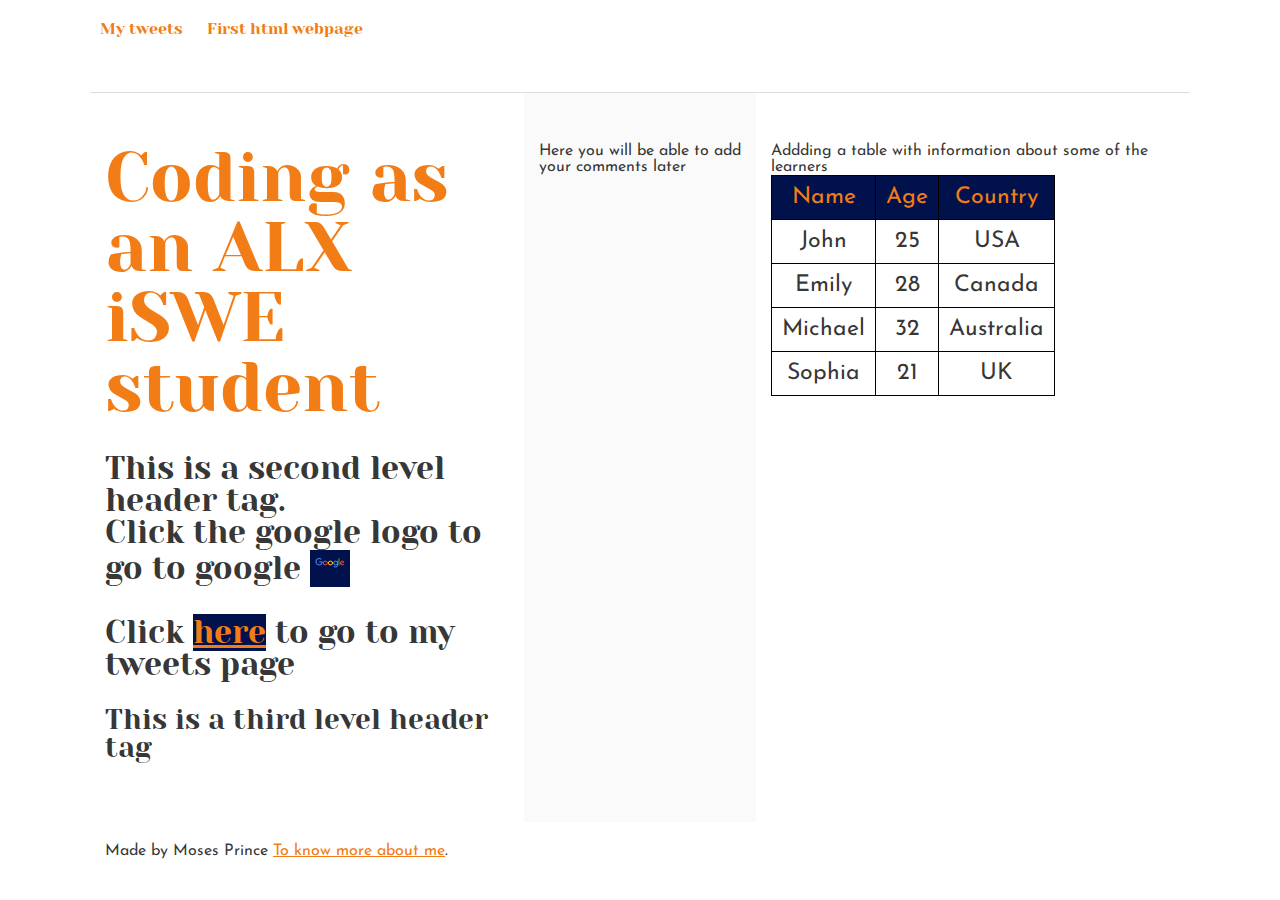
<file: css_basic/index.html>
<!DOCTYPE html>
<html lang="en">
    <head>

        <meta charset="UTF-8">
        <title>Anchor tags</title>
        <link href="base.css" rel="stylesheet">
        <link href="styles.css" rel="stylesheet">

    </head>
    <body class="works_on_smartphone">
        <header>
            <ul>
                <li><a href="tweets.html">My tweets</a></li>
                <li><a href="base_index.html">First html webpage</a></li>
            </ul>
        </header>

        <main>
           <article>
            <h1>
            Coding as an ALX iSWE student
        </h1>
        <h2>
            This is a second level header tag.<br>
                Click the google logo to go to google <a href ="http://google.com"> <img src= "GoogleLogo.png" alt= "Google logo" style="height:10%; width:10%"></a>
                
                <br><br>
                Click <a href="tweets.html">here</a> to go to my tweets page
        </h2>
        <h3>
            This is a third level header tag
        </h3> 
           </article>
           <aside>
            Here you will be able to add your comments later
           </aside> <br>
           <article>
                Addding a table with information about some of the learners
            <table>
                <thead>
                    <tr>
                        <th>Name</th>
                        <th>Age</th>
                        <th>Country</th>
                    </tr>
                </thead>
                <tbody>
                    <tr>
                        <th>John</th>
                        <th>25</th>
                        <th>USA</th>
                    </tr>
                    <tr>
                        <th>Emily</th>
                        <th>28</th>
                        <th>Canada</th>
                    </tr>
                    <tr>
                        <th>Michael</th>
                        <th>32</th>
                        <th>Australia</th>
                    </tr>
                    <tr>
                        <th>Sophia</th>
                        <th>21</th>
                        <th>UK</th>
                    </tr>
                </tbody>
            </table>
           </article>
        </main> <br>    

        <footer>
            Made by Moses Prince <a href="https://www.linkedin.com/in/prince-moses-9b2ba5229/" target="_blank">To know more about me</a>.
        </footer>
        
    </body>
</html>
</file>
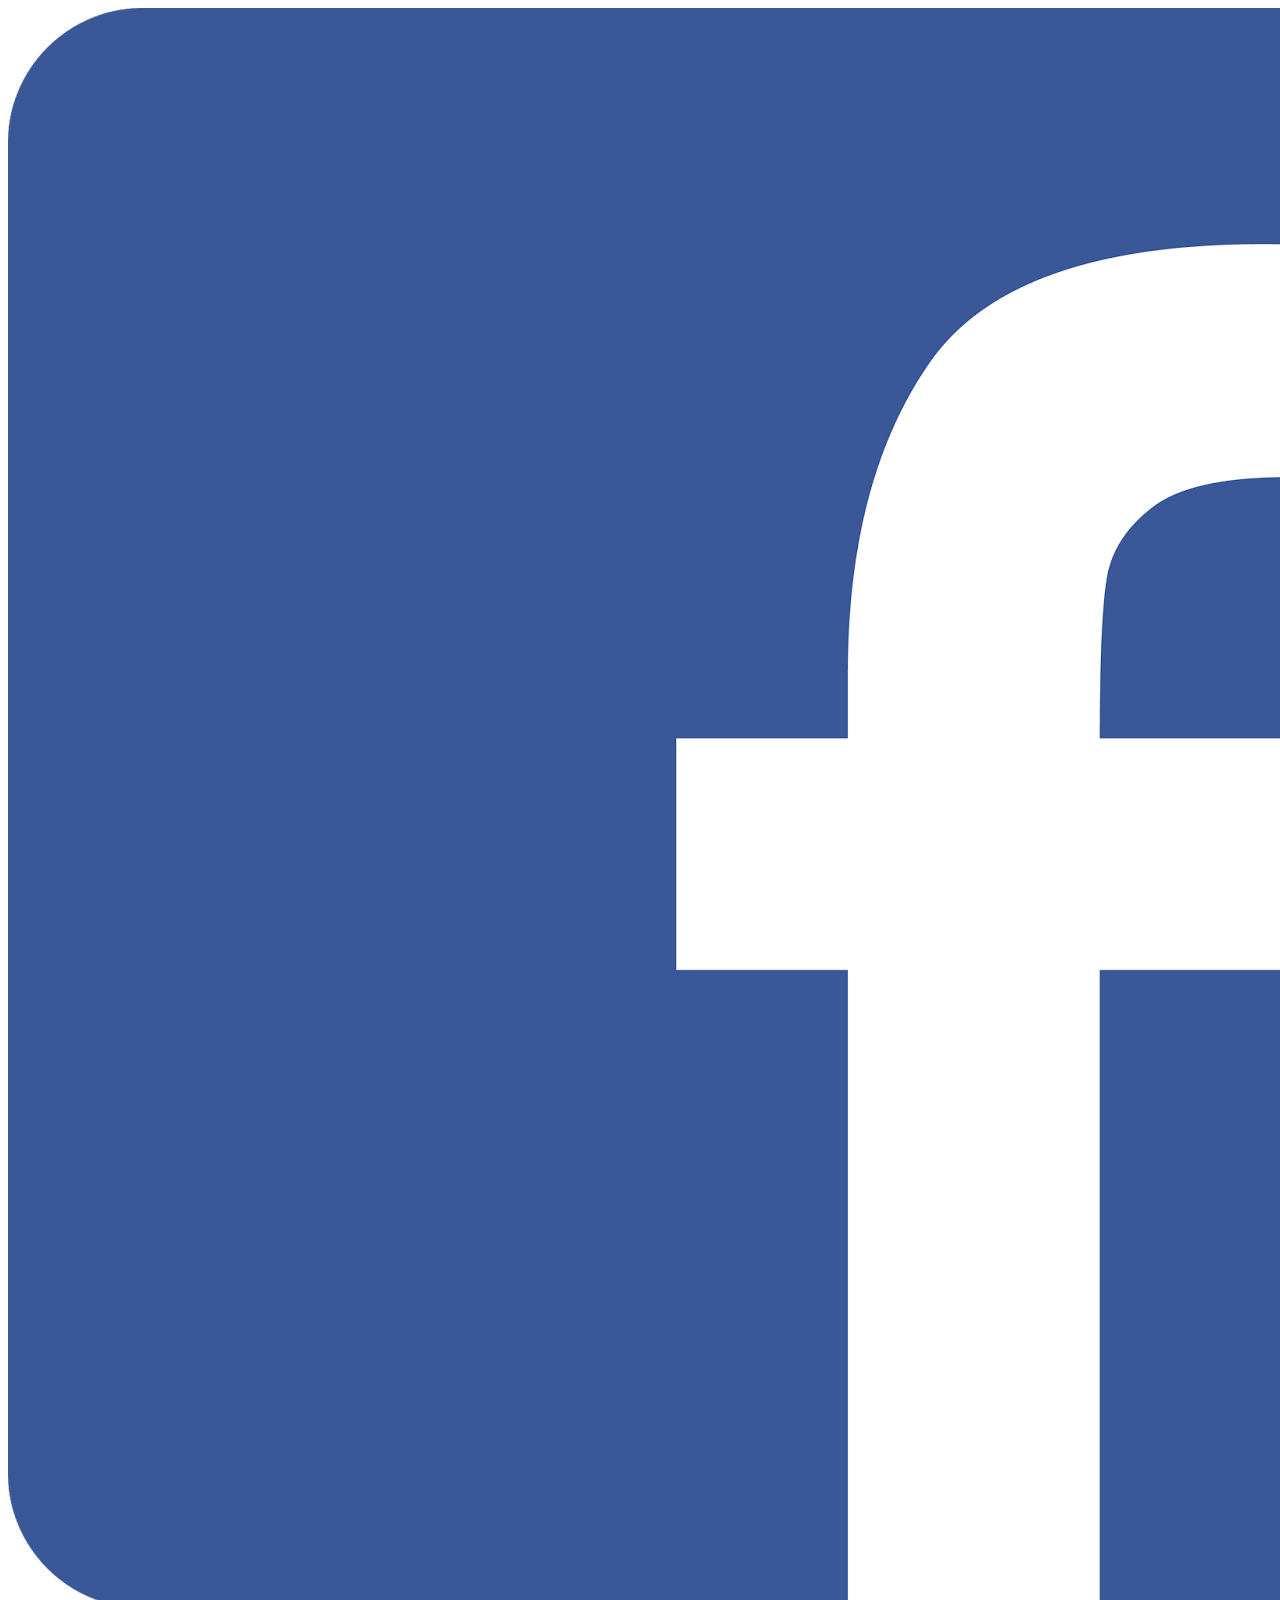
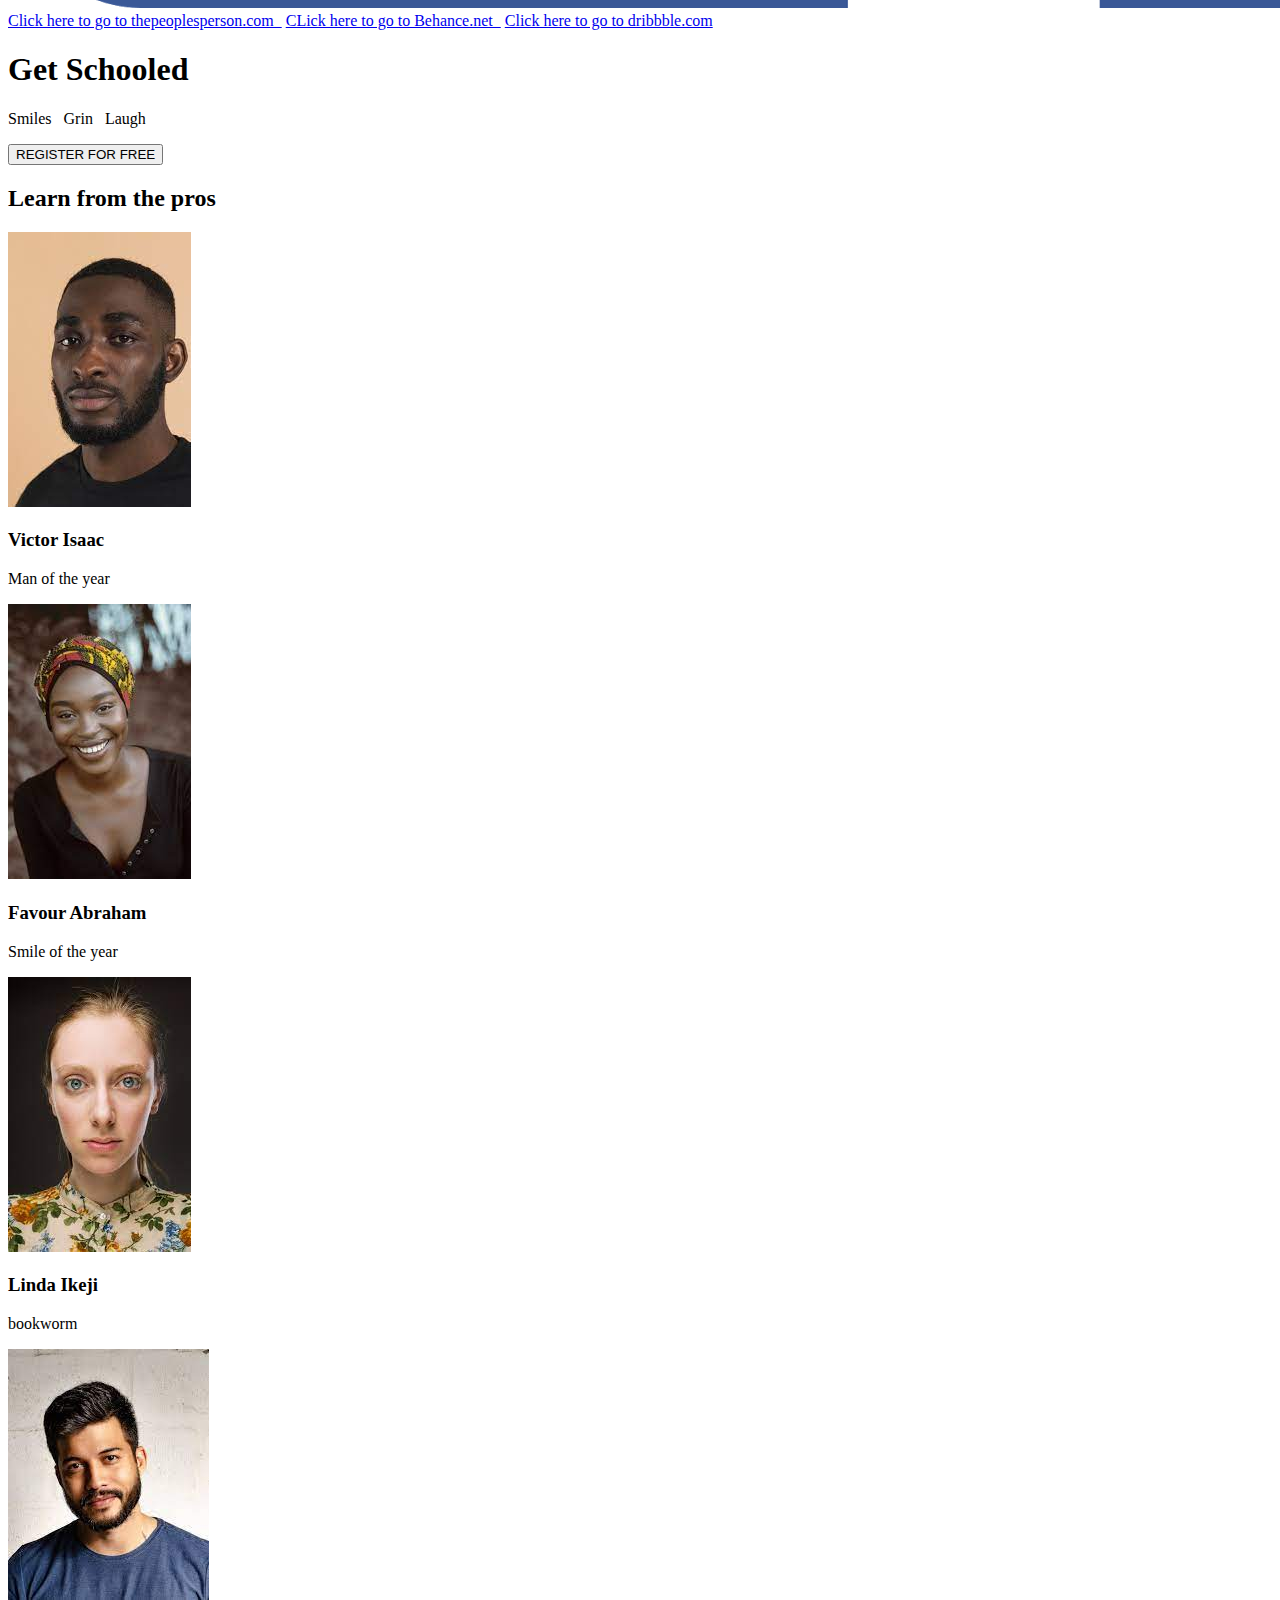
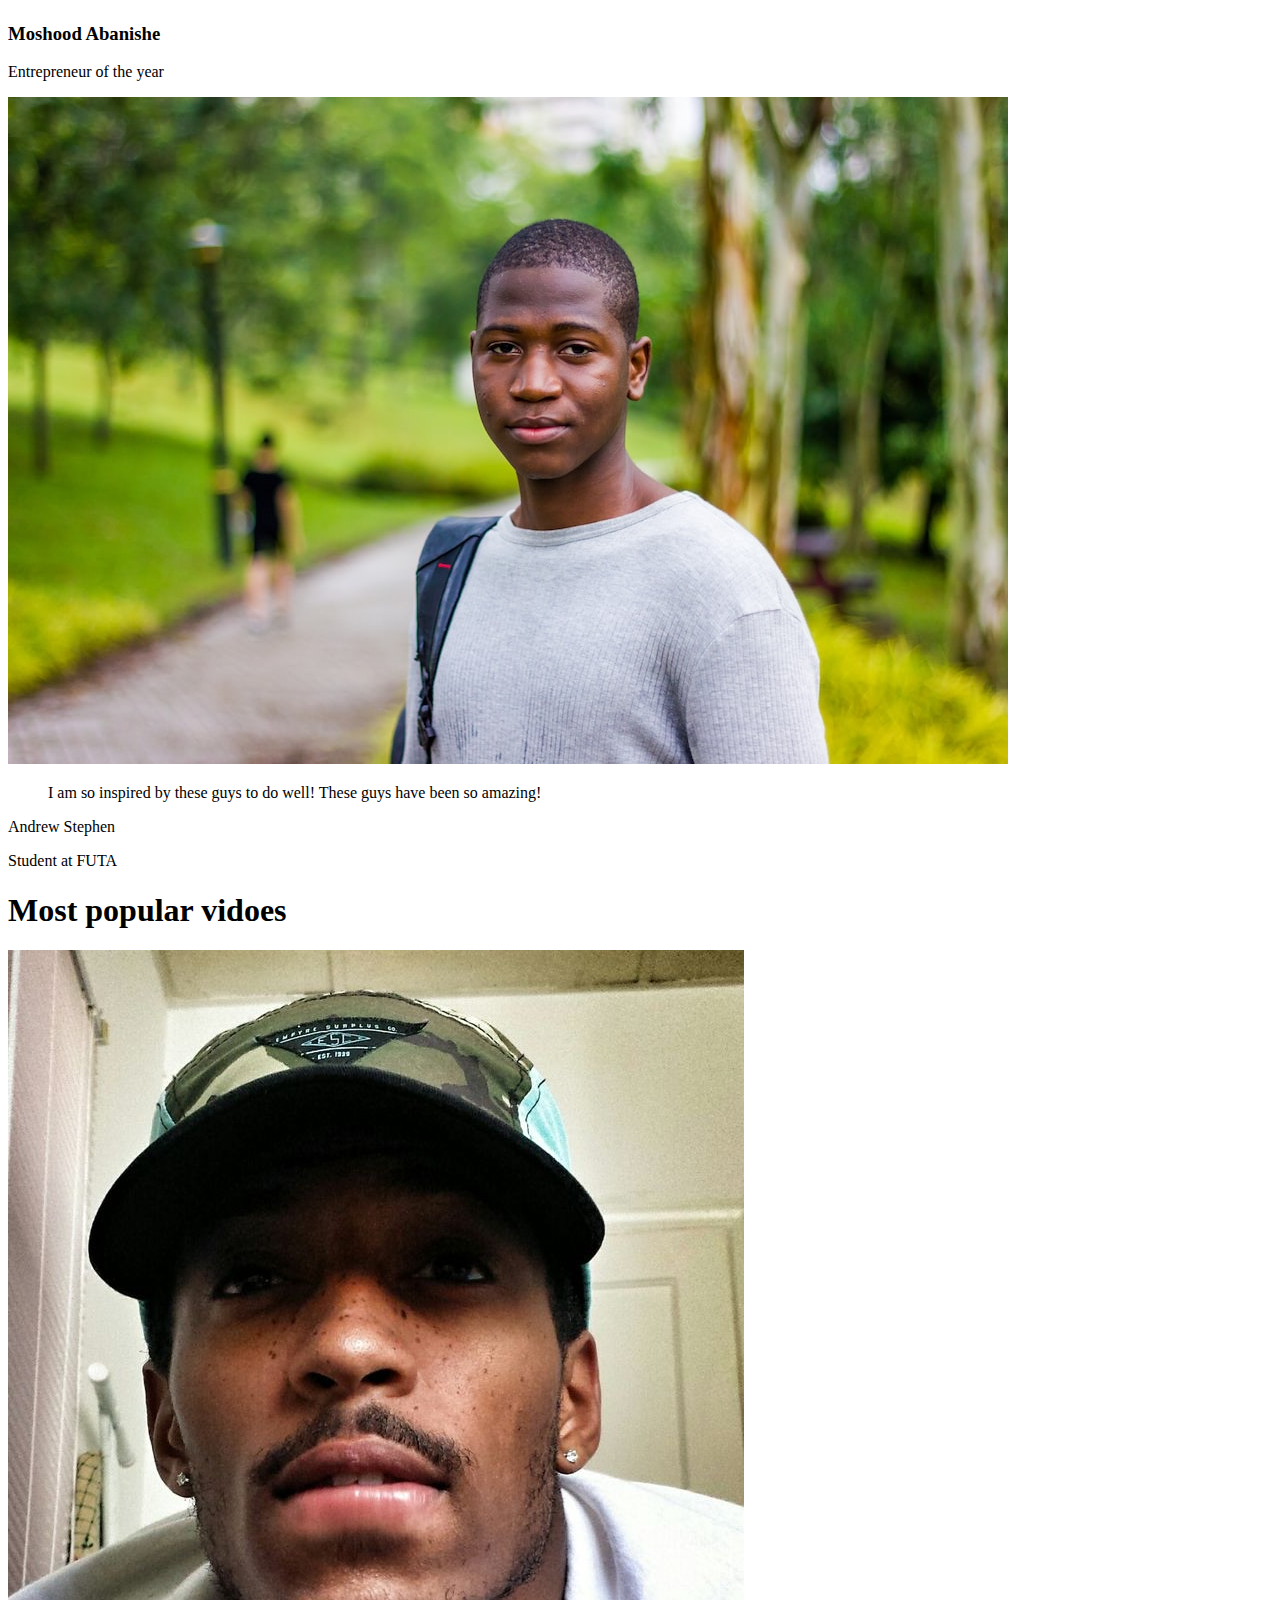
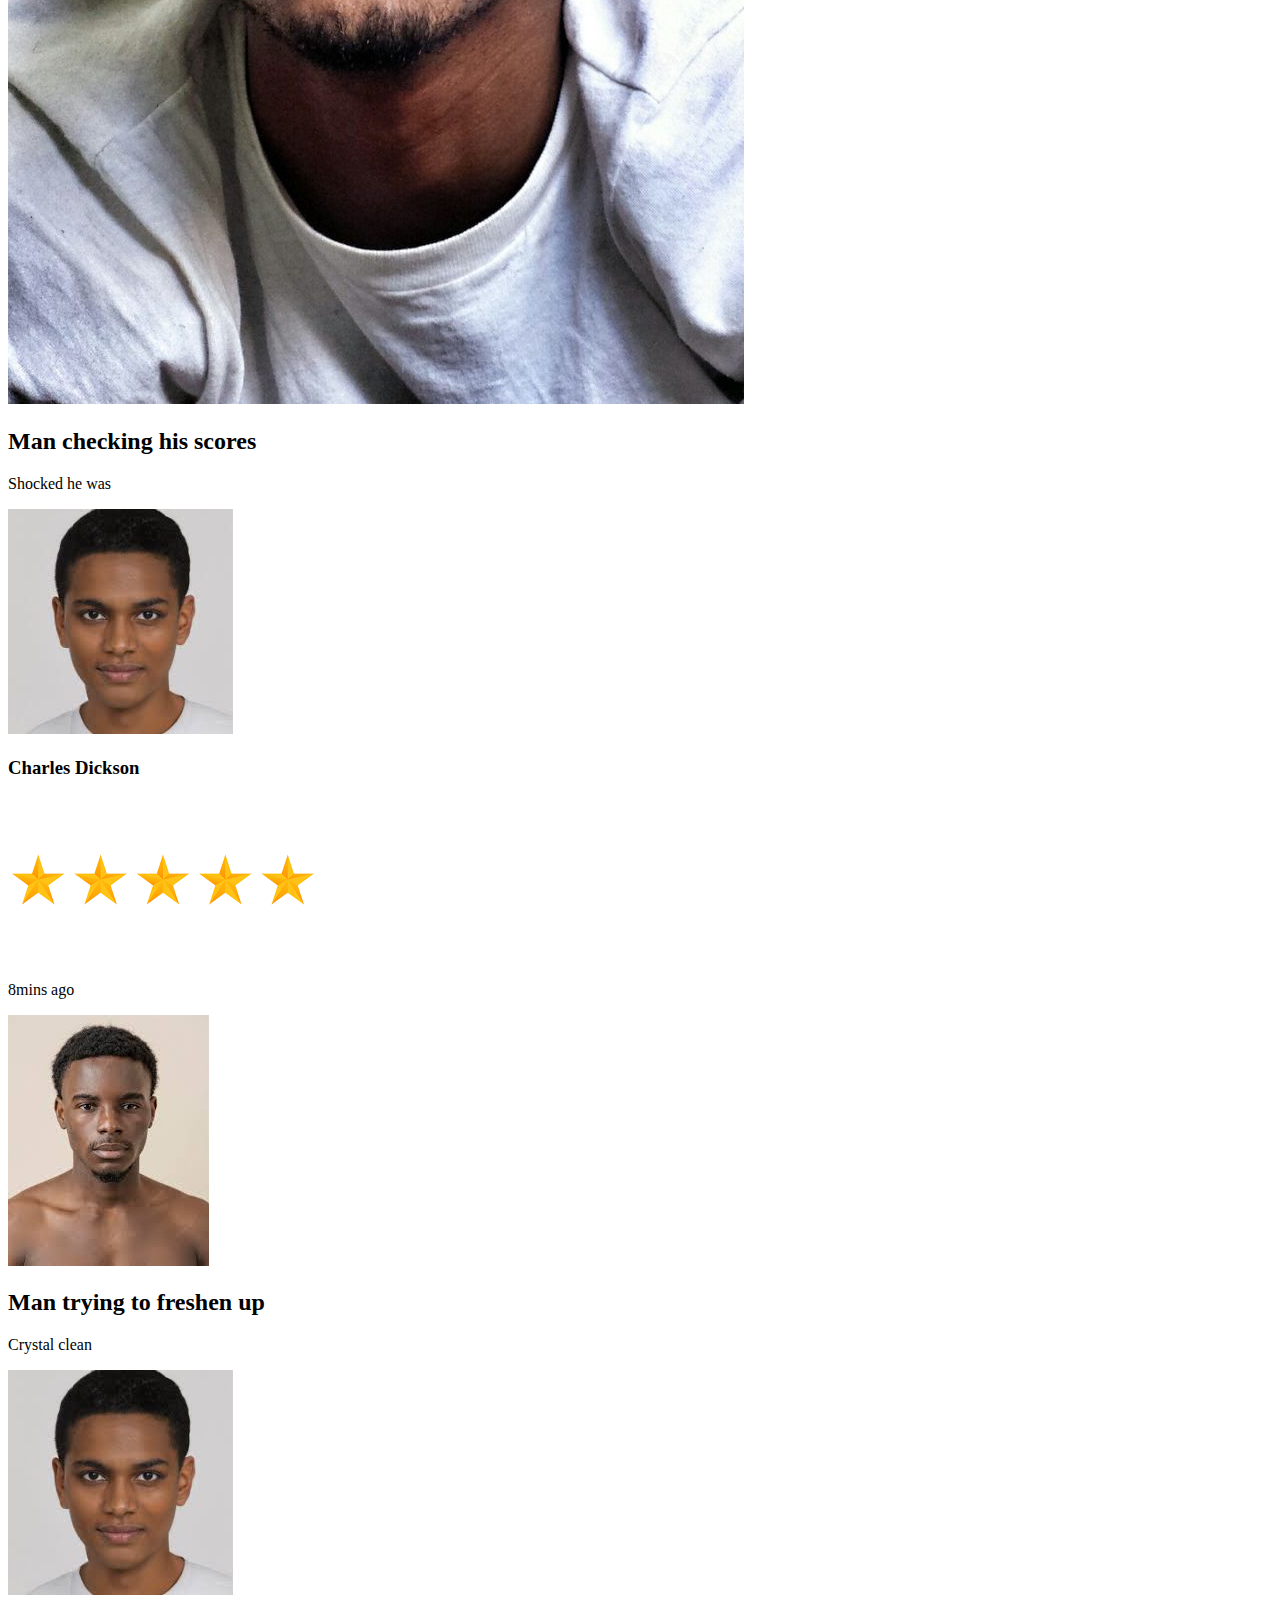
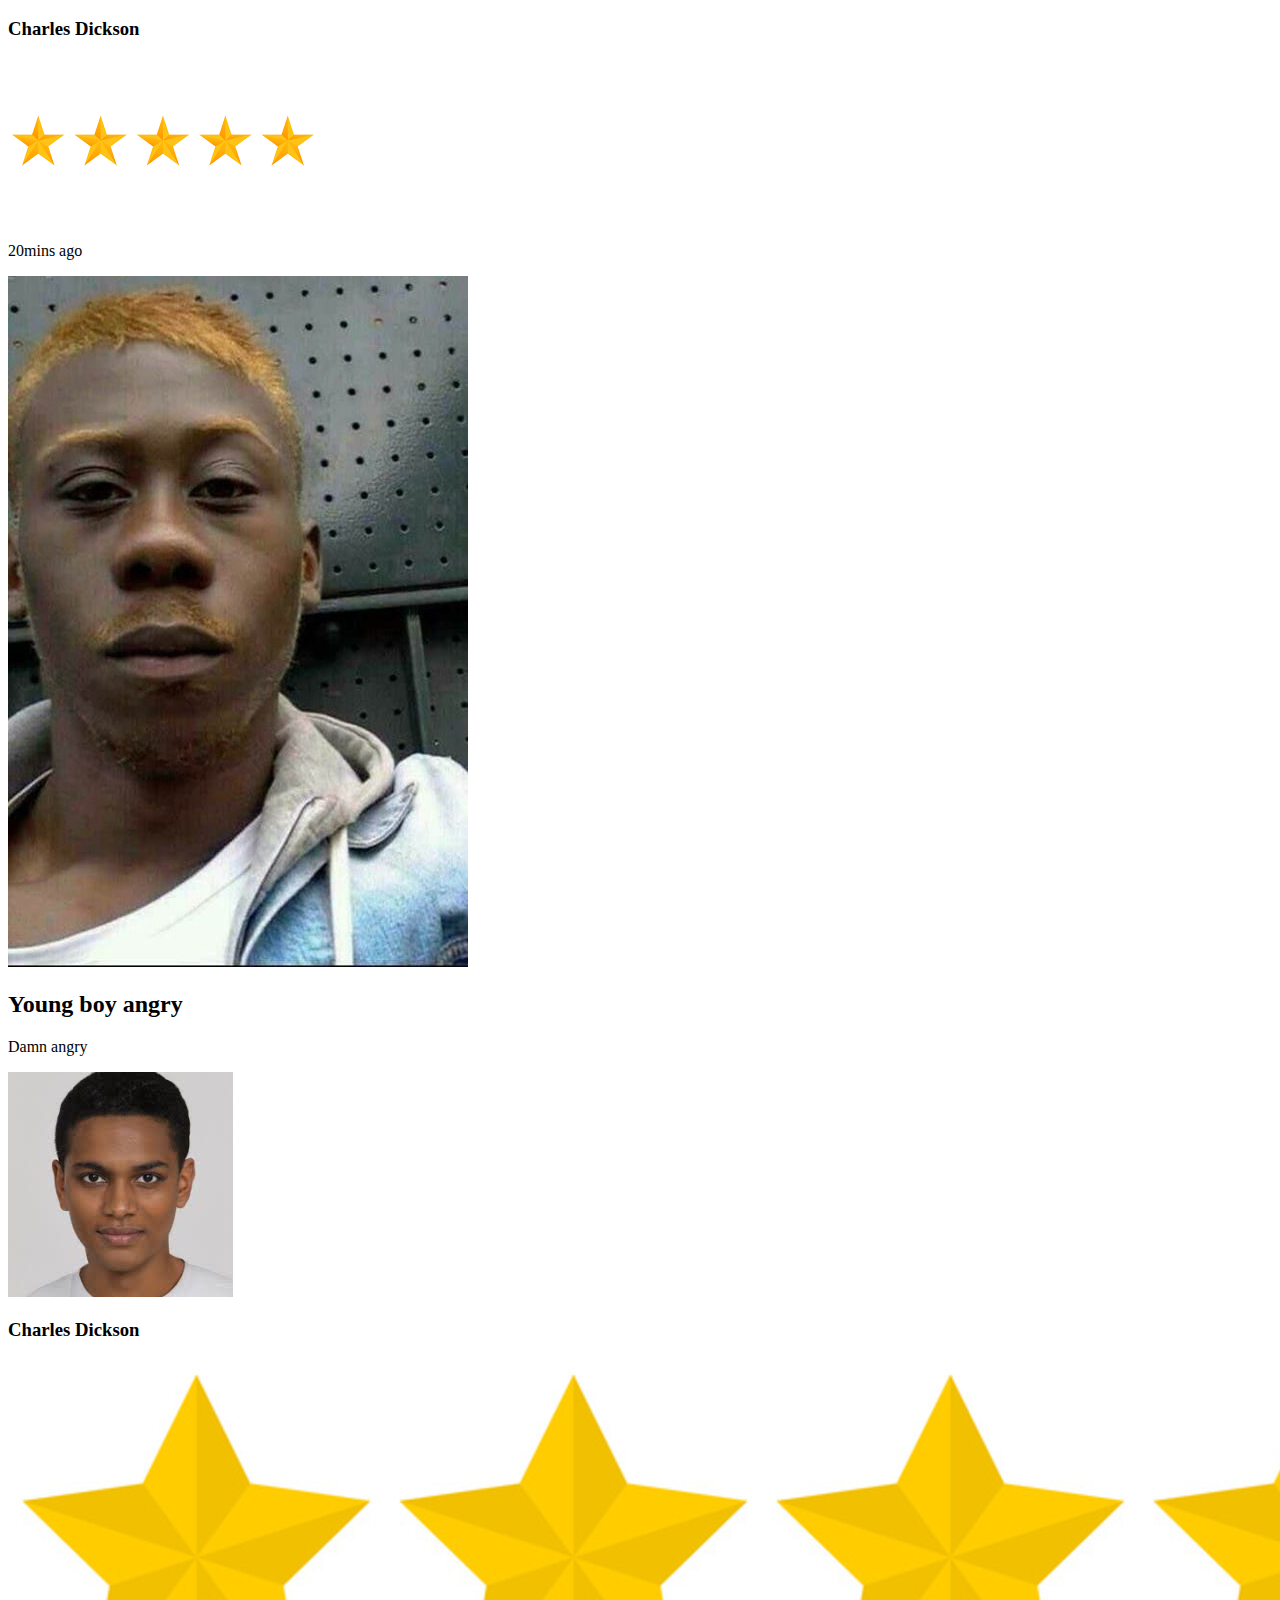
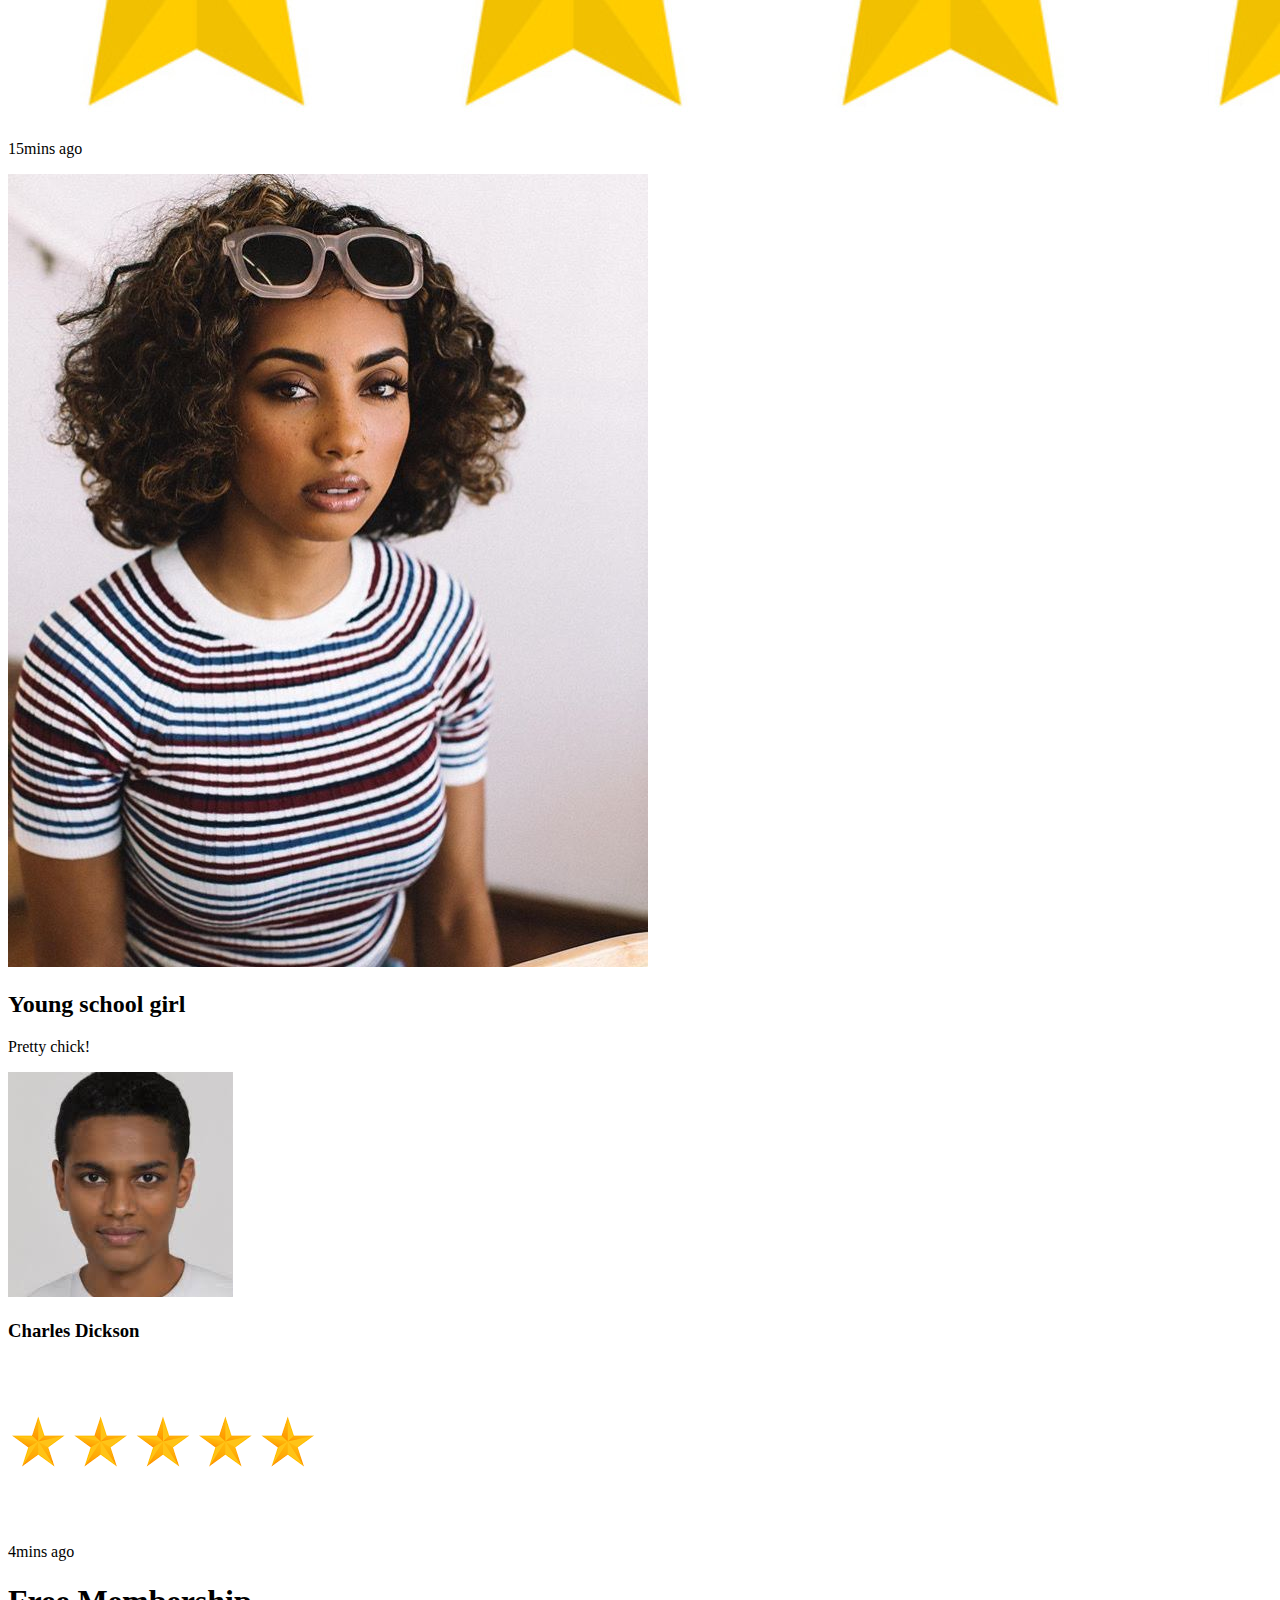
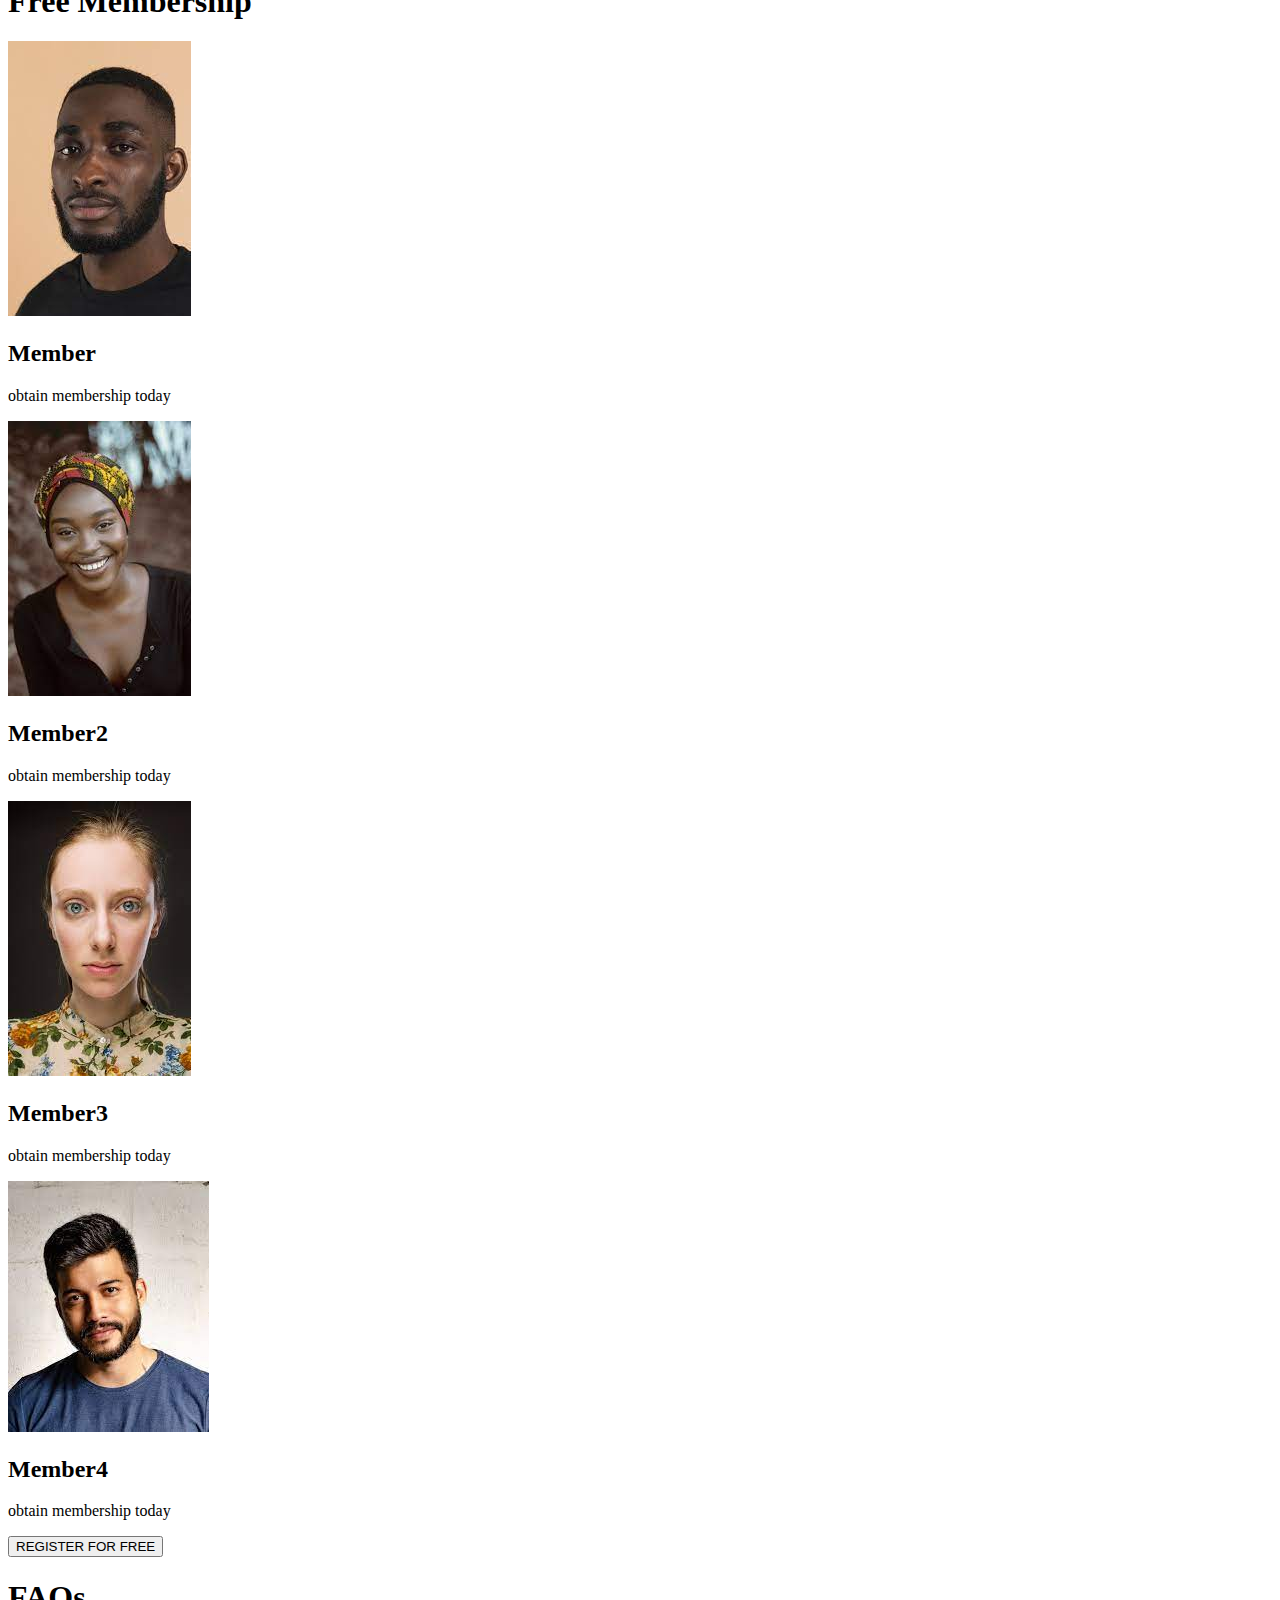
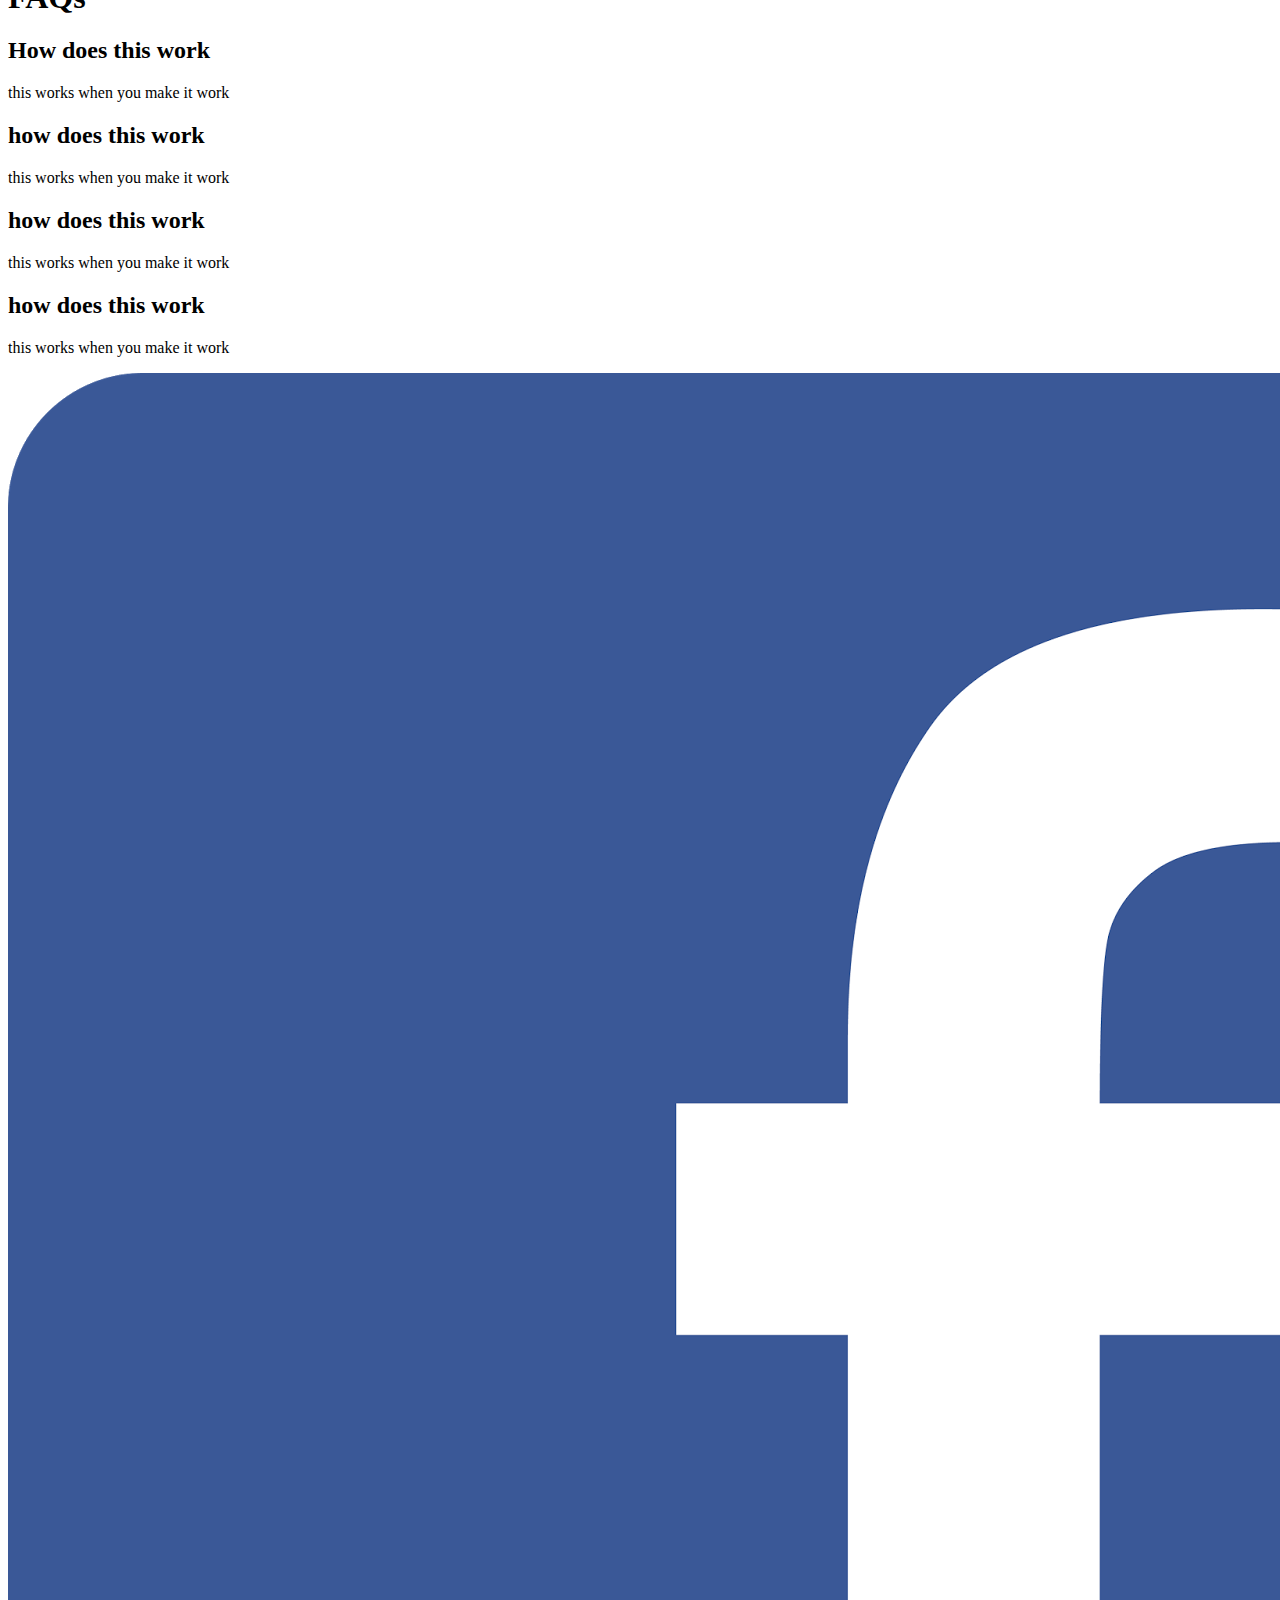
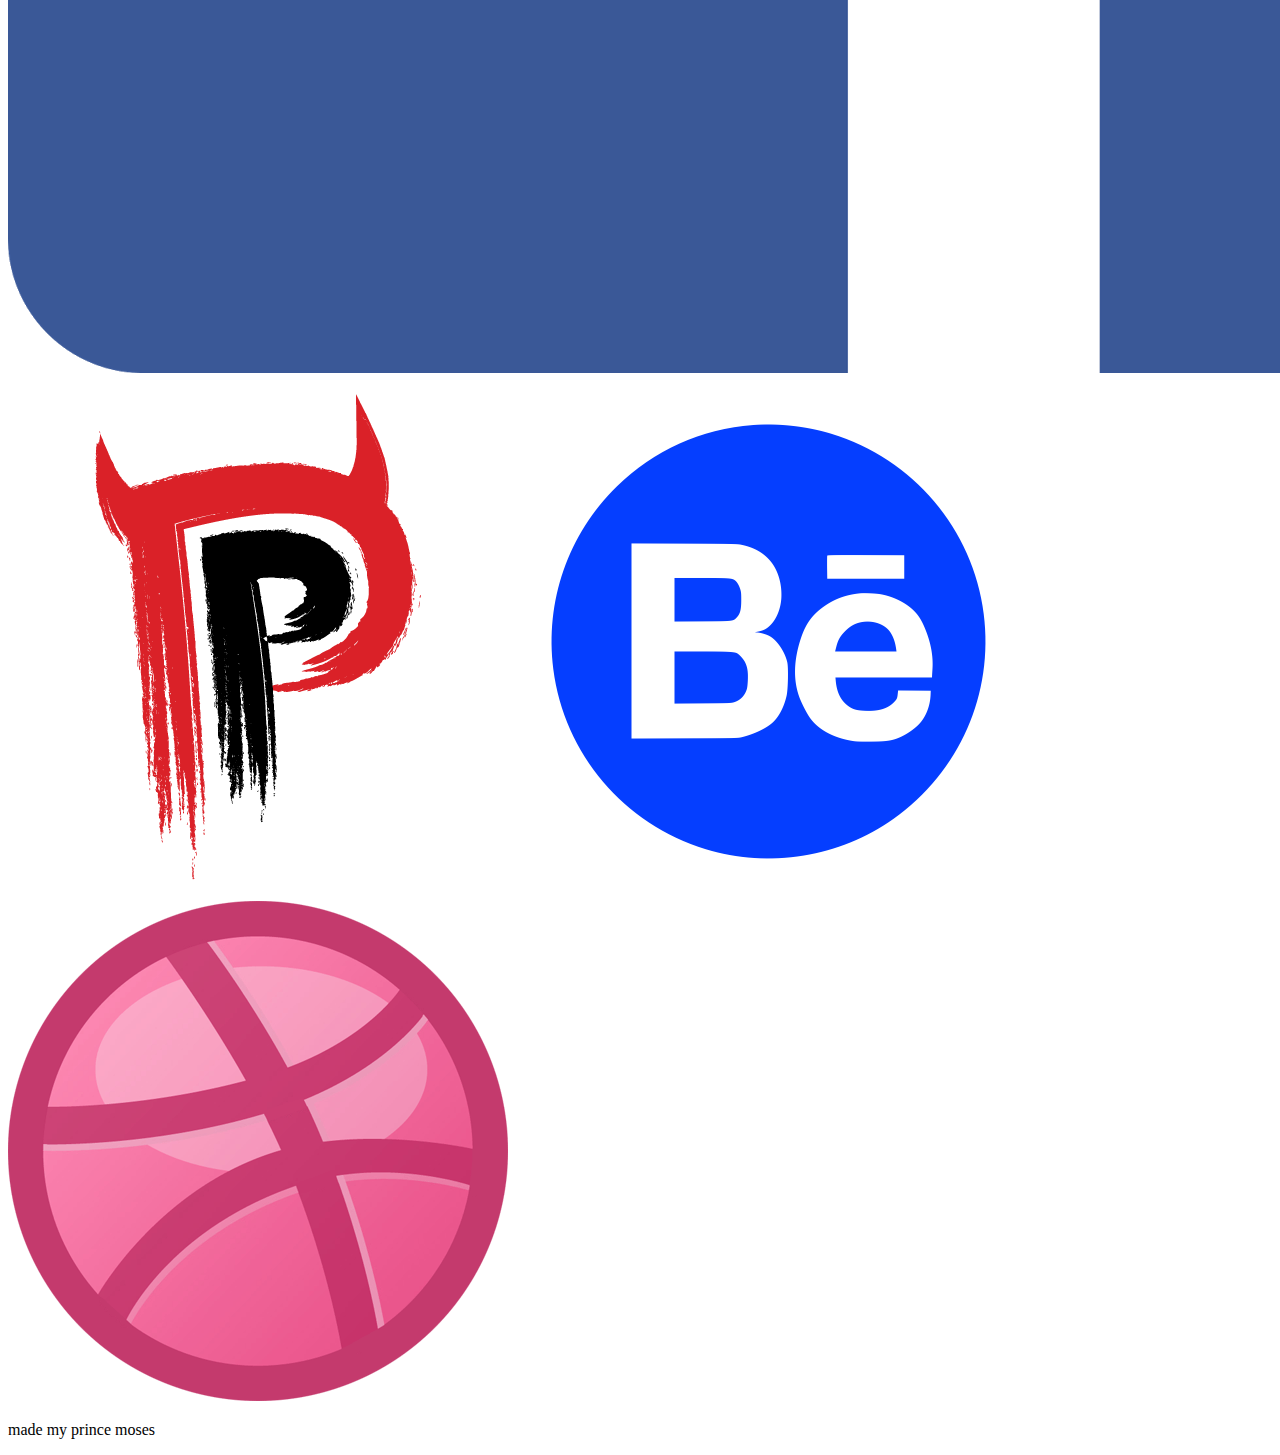
<file: html_advanced/index.html>
<!DOCTYPE html>
<html lang="en">
    <head>
        <title>Wireframe Website with html only</title>
        <meta charset="UTF-8">
    </head>

    <body>

        <header>
            <div>
                <a href="https://facebook.com/"><img src="Facebook.png" alt="facebook.com"></a>
                <div>
                    <a href="https://thepeoplesperson.com/">Click here to go to thepeoplesperson.com &nbsp;</a>
                    <a href="http://behance.net/"> CLick here to go to Behance.net &nbsp;</a>
                    <a href="https://dribbble.com/">Click here to go to dribbble.com</a>
                </div>
            </div>
        </header>

        <main>
            <section>
                <div>
                    <h1>Get Schooled</h1>
                    <p>Smiles &nbsp; Grin &nbsp; Laugh</p>
                    <button>REGISTER FOR FREE</button>
                </div>

                <div>
                    <h2>Learn from the pros</h2>
                    <div>
                        <div>
                            <img src="face1.jpeg" alt="face1">
                            <h3>Victor Isaac</h3>
                            <p>Man of the year</p>
                        </div>
                        <div>
                            <img src="face2.jpeg" alt="face2">
                            <h3>Favour Abraham</h3>
                            <p>Smile of the year</p>
                        </div>
                        <div>
                            <img src="face3.jpeg" alt="face3">
                            <h3>Linda Ikeji</h3>
                            <p>bookworm</p>
                        </div>
                        <div>
                            <img src="face4.jpeg" alt="face4">
                            <h3>Moshood Abanishe</h3>
                            <p>Entrepreneur of the year</p>
                        </div>
                    </div>
                </div>
            </section>

            <section>
                <div>
                    <img src="quoteguy.jpeg" alt="quoteguy">
                    <div>
                        <blockquote> I am so inspired by these guys to do well! These guys have been so amazing!</blockquote>
                        <p> Andrew Stephen</p>
                        <p>Student at FUTA</p>
                    </div>
                </div>
            </section>

            <section>
                <h1> Most popular vidoes</h1>
                <div>
                    <div>
                        <img src="vid1.jpg" alt="vid1">
                        <h2>Man checking his scores</h2>
                        <p>Shocked he was</p>
                        <div>
                            <img src="author.jpeg" alt="author">
                            <h3>Charles Dickson</h3>
                        </div>
                        <div>
                            <div>
                                <img src="5star.png" alt="5star">
                            </div>
                            <p>8mins ago</p>
                        </div>
                        
                    </div>
                    <div>
                        <img src="vid2.jpeg" alt="vid2">
                        <h2>Man trying to freshen up</h2>
                        <p>Crystal clean</p>
                        <div>
                            <img src="author.jpeg" alt="author">
                            <h3>Charles Dickson</h3>
                        </div>
                        <div>
                            <div>
                                <img src="5star.png" alt="5star">
                            </div>
                            <p>20mins ago</p>
                        </div>
                    </div>
                    <div>
                        <img src="vid3.jpg" alt="vid3">
                        <h2>Young boy angry</h2>
                        <p>Damn angry</p>
                        <div>
                            <img src="author.jpeg" alt="author">
                            <h3>Charles Dickson</h3>
                        </div>
                        <div>
                            <div>
                                <img src="4star.jpg" alt="4star">
                            </div>
                            <p>15mins ago</p>
                        </div>
                    </div>
                    <div>
                        <img src="vid4.jpg" alt="vid4">
                        <h2>Young school girl</h2>
                        <p>Pretty chick!</p>
                        <div>
                            <img src="author.jpeg" alt="author">
                            <h3>Charles Dickson</h3>
                        </div>
                        <div>
                            <div>
                                <img src="5star.png" alt="5star">
                            </div>
                            <p>4mins ago</p>
                        </div>
                    </div>
                </div>
            </section>

            <section>
                <h1>Free Membership</h1>
                <div>
                    <div>
                        <img src="face1.jpeg" alt="face1">
                        <h2>Member</h2>
                        <p>obtain membership today</p>
                    </div>
                    <div>
                        <img src="face2.jpeg" alt="face2">
                        <h2>Member2</h2>
                        <p>obtain membership today</p>
                    </div>
                    <div>
                        <img src="face3.jpeg" alt="face3">
                        <h2>Member3</h2>
                        <p>obtain membership today</p>
                    </div>
                    <div>
                        <img src="face4.jpeg" alt="face4">
                        <h2>Member4</h2>
                        <p>obtain membership today</p>
                    </div>
                </div>
                <button>REGISTER FOR FREE</button>
            </section>

            <section>
                <h1>FAQs</h1>
                <div>
                    <div class="row block">
                        <div class="item block">
                            <h2>How does this work</h2>
                            <p>this works when you make it work</p>
                        </div>
                        <div class="item block">
                            <h2>how does this work</h2>
                            <p>this works when you make it work</p>
                        </div>
                    </div>
                    <div class="row block">
                        <div class="item block">
                            <h2>how does this work</h2>
                            <p>this works when you make it work</p>
                        </div>
                        <div class="item block">
                            <h2>how does this work</h2>
                            <p>this works when you make it work</p>
                        </div>
                    </div>
                </div>
            </section>

        </main>

        <footer>
            <div class="global block">
                <div class="row block">
                    <img src="Facebook.png" alt="facebook logo">
                    <div>
                        <a href="thepeoplesperson.com"> <img src="tpp.png" alt="thepeoplesperson"></a>
                        <a href="http://behance.net/"> <img src="Behance.png" alt="behance"></a>
                        <a href="dribbble.com"> <img src="Dribbble.png" alt="dribble"></a>
                    </div>
                </div>
            </div>
            <p>made my prince moses</p>
        </footer>

    </body>
</html>
</file>
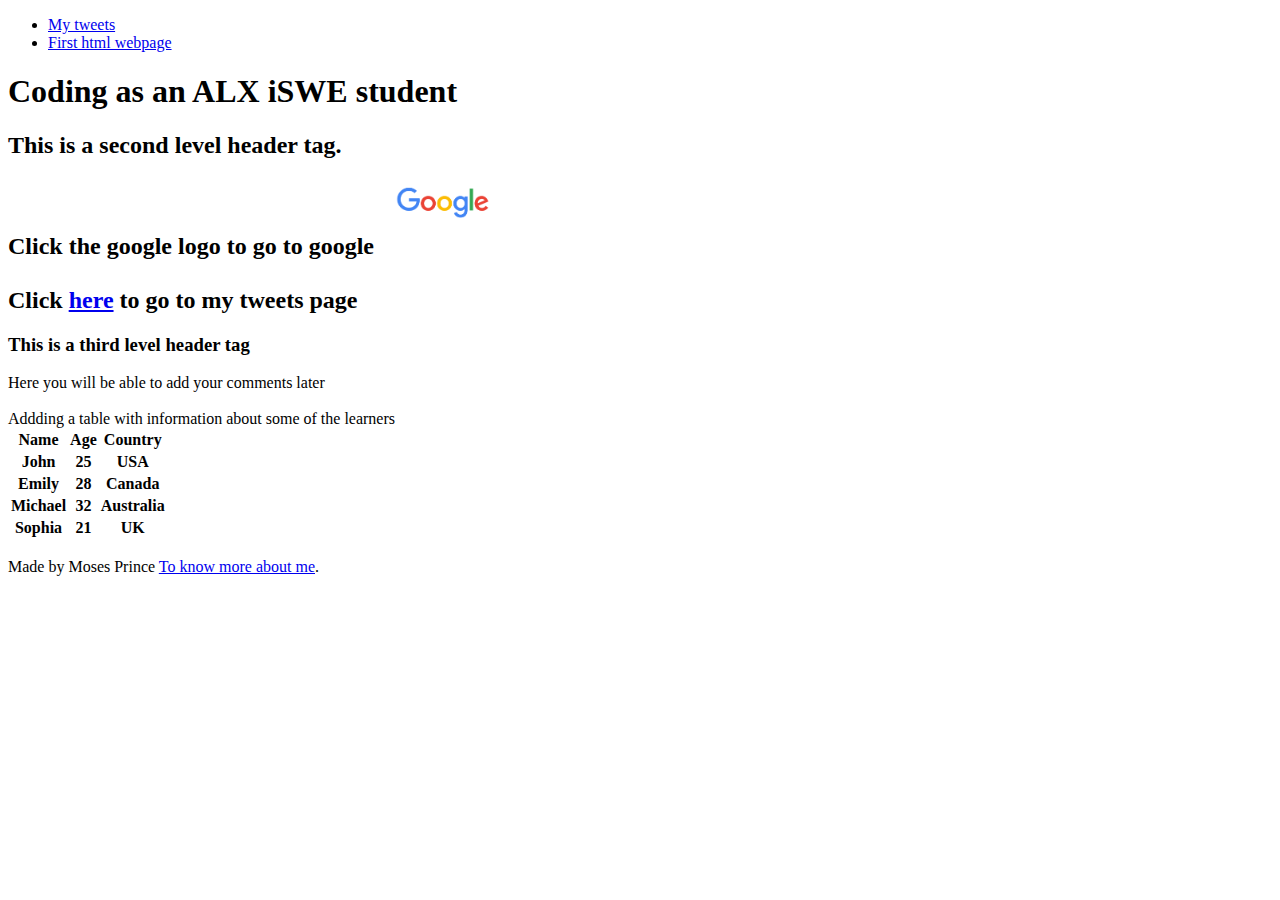
<file: html_basic/index.html>
<!DOCTYPE html>
<html lang="en">
    <head>

        <meta charset="UTF-8">
        <title>
            Anchor tags
        </title>

    </head>
    <body>
        <header>
            <ul>
                <li><a href="tweets.html">My tweets</a></li>
                <li><a href="base_index.html">First html webpage</a></li>
            </ul>
        </header>

        <main>
           <article>
            <h1>
            Coding as an ALX iSWE student
        </h1>
        <h2>
            This is a second level header tag.<br>
                Click the google logo to go to google <a href ="http://google.com"> <img src= "GoogleLogo.png" alt= "Google logo" style="height:10%; width:10%"></a>
                
                <br><br>
                Click <a href="tweets.html">here</a> to go to my tweets page
        </h2>
        <h3>
            This is a third level header tag
        </h3> 
           </article>
           <aside>
            Here you will be able to add your comments later
           </aside> <br>
           <article>
                Addding a table with information about some of the learners
            <table>
                <thead>
                    <tr>
                        <th>Name</th>
                        <th>Age</th>
                        <th>Country</th>
                    </tr>
                </thead>
                <tbody>
                    <tr>
                        <th>John</th>
                        <th>25</th>
                        <th>USA</th>
                    </tr>
                    <tr>
                        <th>Emily</th>
                        <th>28</th>
                        <th>Canada</th>
                    </tr>
                    <tr>
                        <th>Michael</th>
                        <th>32</th>
                        <th>Australia</th>
                    </tr>
                    <tr>
                        <th>Sophia</th>
                        <th>21</th>
                        <th>UK</th>
                    </tr>
                </tbody>
            </table>
           </article>
        </main> <br>    

        <footer>
            Made by Moses Prince <a href="https://www.linkedin.com/in/prince-moses-9b2ba5229/" target="_blank">To know more about me</a>.
        </footer>
        
    </body>
</html>
</file>
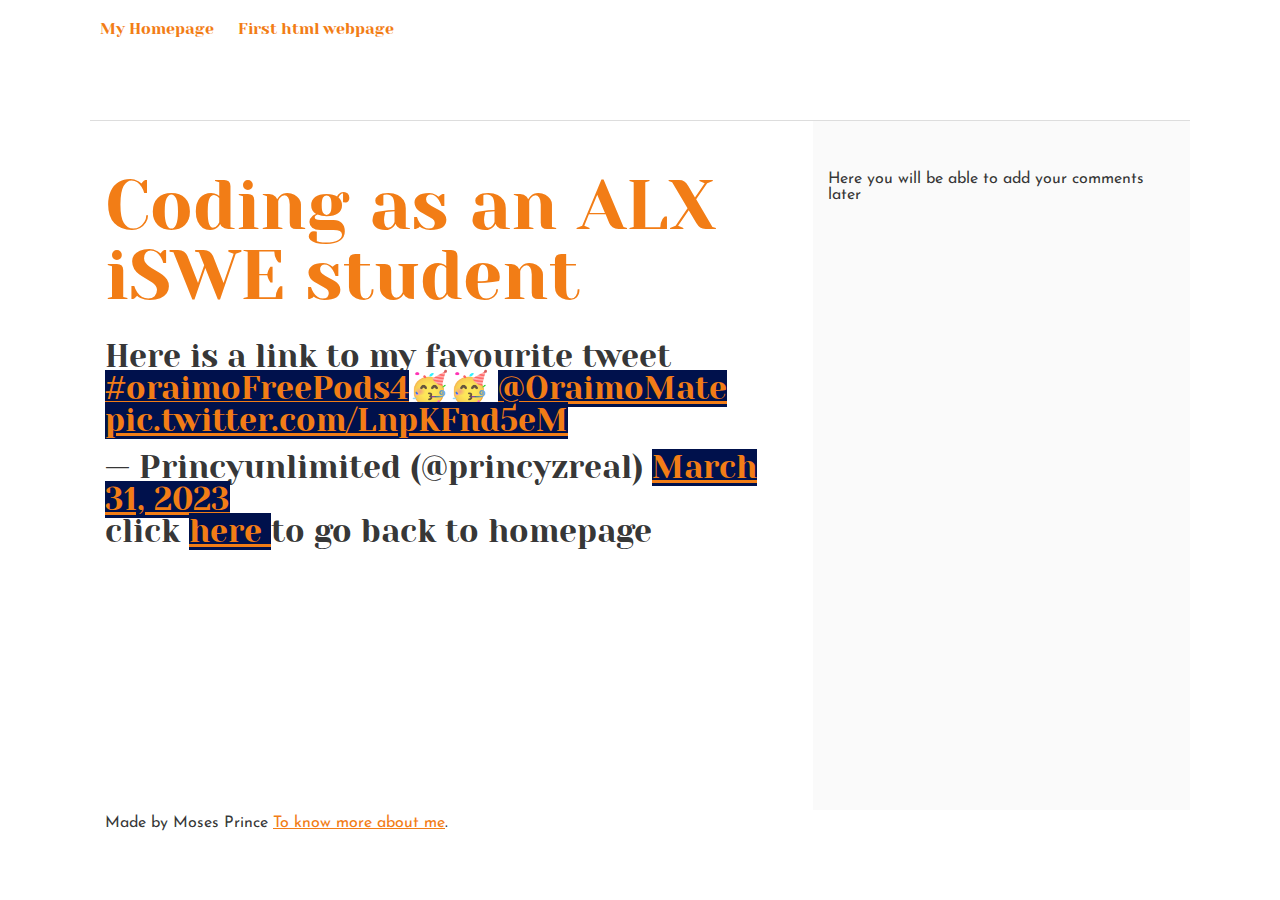
<file: css_basic/tweets.html>
<!DOCTYPE html>
<html lang="en">
    <head>

        <meta charset="UTF-8">
        <title>Trying out links to twitter tweets</title>
        <link href="base.css" rel="stylesheet">
        <link href="styles.css" rel="stylesheet">

    </head>
    <body>
        <header>
            <ul>
                <li><a href="index.html">My Homepage</a></li>
                <li><a href="base_index.html">First html webpage</a></li>
            </ul>
        </header>

        <main>
        <article>
            <h1>
            Coding as an ALX iSWE student
        </h1>
        <h2>
            Here is a link to my favourite tweet
            <blockquote class="twitter-tweet"><p lang="qme" dir="ltr"><a href="https://twitter.com/hashtag/oraimoFreePods4?src=hash&amp;ref_src=twsrc%5Etfw">#oraimoFreePods4</a>🥳🥳 <a href="https://twitter.com/OraimoMate?ref_src=twsrc%5Etfw">@OraimoMate</a> <a href="https://t.co/LnpKFnd5eM">pic.twitter.com/LnpKFnd5eM</a></p>&mdash; Princyunlimited (@princyzreal) <a href="https://twitter.com/princyzreal/status/1641903979708678144?ref_src=twsrc%5Etfw">March 31, 2023</a></blockquote> <script async src="https://platform.twitter.com/widgets.js" charset="utf-8"></script>
         click <a href="index.html">here </a>to go back to homepage
        </h2>  
        </article>
        <aside>
            Here you will be able to add your comments later
        </aside>
        </main>

        <footer>
            Made by Moses Prince <a href="https://www.linkedin.com/in/prince-moses-9b2ba5229/" target="_blank">To know more about me</a>.
        </footer>

    </body>
</html>
</file>
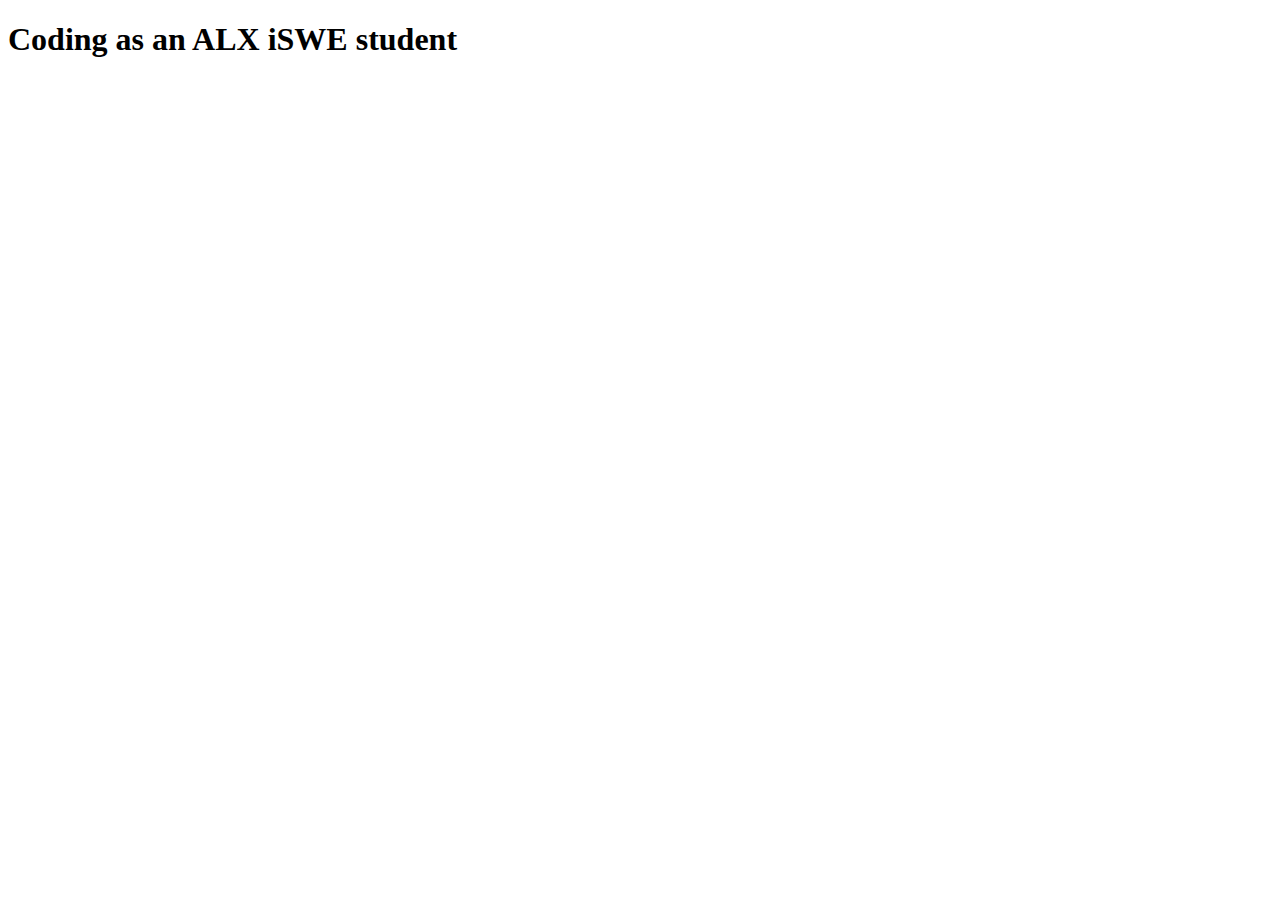
<file: html_basic/base_index.html>
<!DOCTYPE html>
<html lang="en">
    <head>

        <meta charset="UTF-8">
        <title>
            First html in ALX iSWE
        </title>

    </head>
    <body>

        <h1>
            Coding as an ALX iSWE student
        </h1>
        
    </body>
</html>
</file>
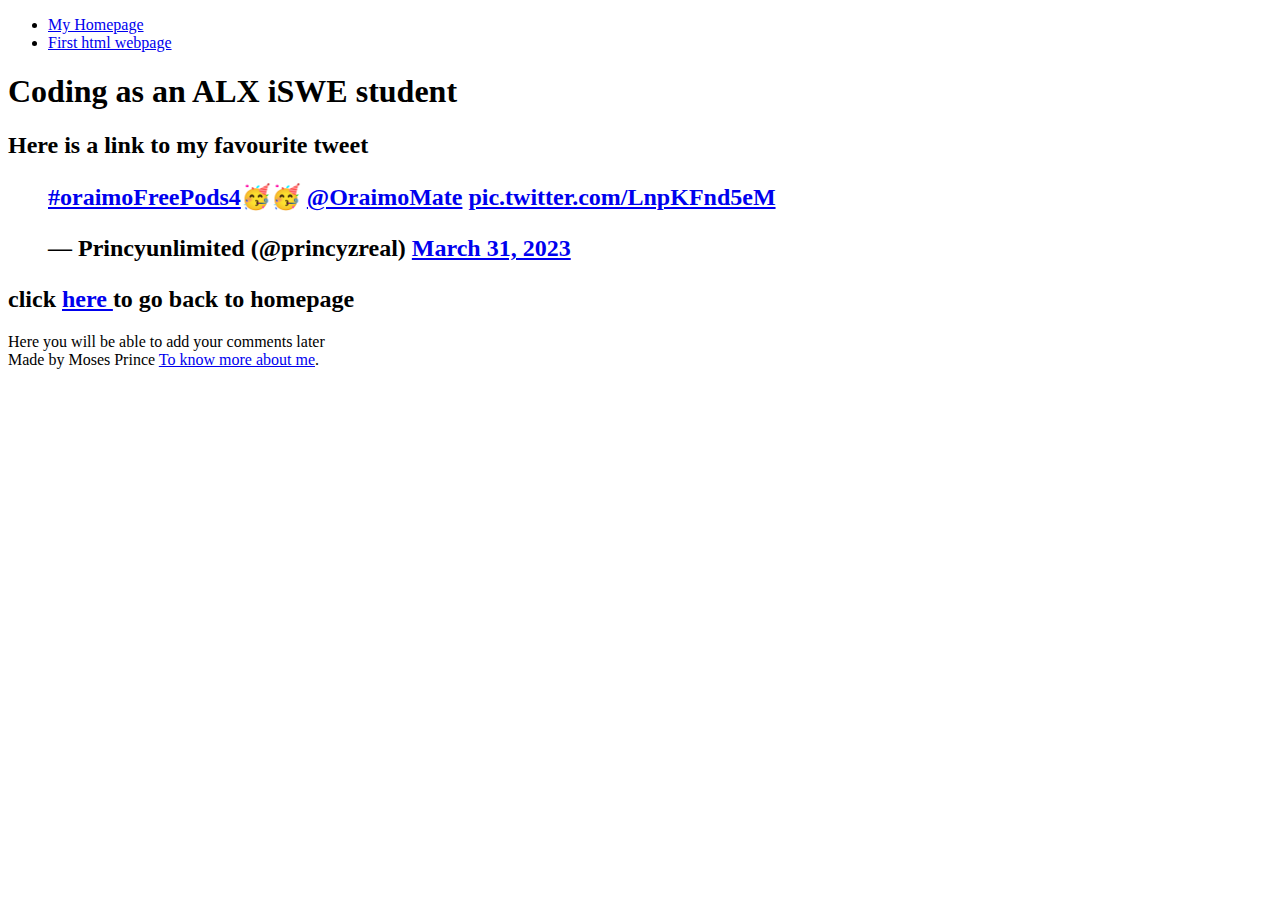
<file: html_basic/tweets.html>
<!DOCTYPE html>
<html lang="en">
    <head>

        <meta charset="UTF-8">
        <title>
            Trying out links to twitter tweets
        </title>

    </head>
    <body>
        <header>
            <ul>
                <li><a href="index.html">My Homepage</a></li>
                <li><a href="base_index.html">First html webpage</a></li>
            </ul>
        </header>

        <main>
        <article>
            <h1>
            Coding as an ALX iSWE student
        </h1>
        <h2>
            Here is a link to my favourite tweet
            <blockquote class="twitter-tweet"><p lang="qme" dir="ltr"><a href="https://twitter.com/hashtag/oraimoFreePods4?src=hash&amp;ref_src=twsrc%5Etfw">#oraimoFreePods4</a>🥳🥳 <a href="https://twitter.com/OraimoMate?ref_src=twsrc%5Etfw">@OraimoMate</a> <a href="https://t.co/LnpKFnd5eM">pic.twitter.com/LnpKFnd5eM</a></p>&mdash; Princyunlimited (@princyzreal) <a href="https://twitter.com/princyzreal/status/1641903979708678144?ref_src=twsrc%5Etfw">March 31, 2023</a></blockquote> <script async src="https://platform.twitter.com/widgets.js" charset="utf-8"></script>
         click <a href="index.html">here </a>to go back to homepage
        </h2>  
        </article>
        <aside>
            Here you will be able to add your comments later
        </aside>
        </main>

        <footer>
            Made by Moses Prince <a href="https://www.linkedin.com/in/prince-moses-9b2ba5229/" target="_blank">To know more about me</a>.
        </footer>

    </body>
</html>
</file>
<file: css_basic/base.css>
/* Importing webfonts */
/* (If you're learning CSS, you should disregard that) */

@import url(https://fonts.googleapis.com/css?family=Yeseva+One);
@import url(https://fonts.googleapis.com/css?family=Josefin+Sans:400,700,700italic,400italic);


/* CSS reset rules */

html, body {
	height: 100%;
	min-height: 100%;
}
html, body, div, span, applet, object, iframe,
h1, h2, h3, h4, h5, h6, p, blockquote, pre,
a, abbr, acronym, address, big, cite, code,
del, dfn, img, ins, kbd, q, s, samp,
small, strike, sub, sup, tt, var,
b, u, i, center,
dl, dt, dd,
fieldset, form, label, legend,
table, caption, tbody, tfoot, thead, tr, th, td,
article, aside, canvas, details, embed, 
figure, figcaption, footer, header, hgroup, 
menu, nav, output, ruby, section, summary,
time, mark, audio, video {
	margin: 0;
	padding: 0;
	border: 0;
	font-size: 100%;
	font: inherit;
	vertical-align: baseline;
}
/* HTML5 display-role reset for older browsers */
article, aside, details, figcaption, figure, 
footer, header, hgroup, menu, nav, section {
	display: block;
}
body {
	line-height: 1;
}
blockquote, q {
	quotes: none;
}
blockquote:before, blockquote:after,
q:before, q:after {
	content: '';
	content: none;
}
table {
	border-collapse: collapse;
	border-spacing: 0;
}


/* Fonts and colors */

body {
	font-family: 'Josefin Sans', serif;
	color: rgba(0, 0, 0, 0.8);
}
h1, h2, h3, h4, h5, h6, header {
	font-family: 'Yeseva One', sans-serif;
}
article {
}
header {
	border-bottom: 1px solid rgb(221,221,221);
	transition: border-bottom-color 1s ease;
}
header a {
	color: rgba(0, 0, 0, 0.8);
}
aside {
	background: #FAFAFA;
}
aside p {
	border: 1px solid #bbb;
	background: #ddd;
	color: black;
}
footer a {
	color: rgba(0, 0, 0, 0.8);
}
a {
	color: #F80002;
}


/* Positioning and margins */

@media (min-width: 1100px) {
	body {
		width: 1100px;
		margin: 0 auto;
	}
}

article {
	padding: 50px 15px;
}
article > *:first-child {
	margin-top: 0;
}
aside {
	padding: 50px 15px;
}
header .right {
	float: right;
	margin: 0 10px 15px;
}


/* Header */
header {
	padding: 20px 0;
	height: 80px;
}
header ul {
	list-style: none;
	margin: 0;
	padding: 0;
}
header li {
	display: inline;
	vertical-align:middle;
}
header li:first-child {
	margin: 0;
}
header li a {
	margin: 0 10px;
}
header li.logo {
	font-size: 36px;
}
header a {
	text-decoration: none;
}


/* Aside */

aside p {
	border-radius: 10px;
	padding: 20px 20px;
}


/* Footer */

footer {
	padding: 5px 15px;
	height: 80px;
}


/* Text styles and margins */

p {
	margin-bottom: 15px;
}
h1 {
	font-size: 36px;
	margin: 40px 0 20px;
}
h2 {
	font-size: 32px;
	margin: 30px 0 15px;
}
h3 {
	font-size: 28px;
	margin: 25px 0 10px;
}
h4 {
	font-size: 20px;
	font-weight: bold;
	margin: 20px 0 10px;
}
h5 {
	font-size: 18px;
	font-weight: bold;
	margin: 15px 0 10px;
}
h6 {
	font-weight: bold;
	margin: 5px 0;
}

@media (max-width: 800px) {
  body.works_on_smartphone {
  	display: block;
  }
  body.works_on_smartphone main {
  	display: block;
  }
  header .right {
  	float: none;
  }
}
</file>
<file: css_basic/styles.css>
body{
    display:flex;
    flex-direction: column;
}

main{
    display:flex;
    flex-direction:row;
    flex:auto;
}

article{
    flex:2;
    overflow-y: auto;
}

aside{
    flex:1;
    overflow-y: auto
}

h1{
    color:#f27d16;
    font-size: 70px;
}

tr, th, td{
    text-align: center;
    border: 1px solid black;
    font-size: 1.2em;
    padding: 10px;
}

table thead tr{
    color: #f27d16;
    background-color: #00114c;
   
}

a:link{
    color:#f27d16;
}

a:visited{
    color:#29aae2;
}

a:hover{
    text-decoration: none;
}

article h2 a{
    background-color: #00114c;
}
</file>
